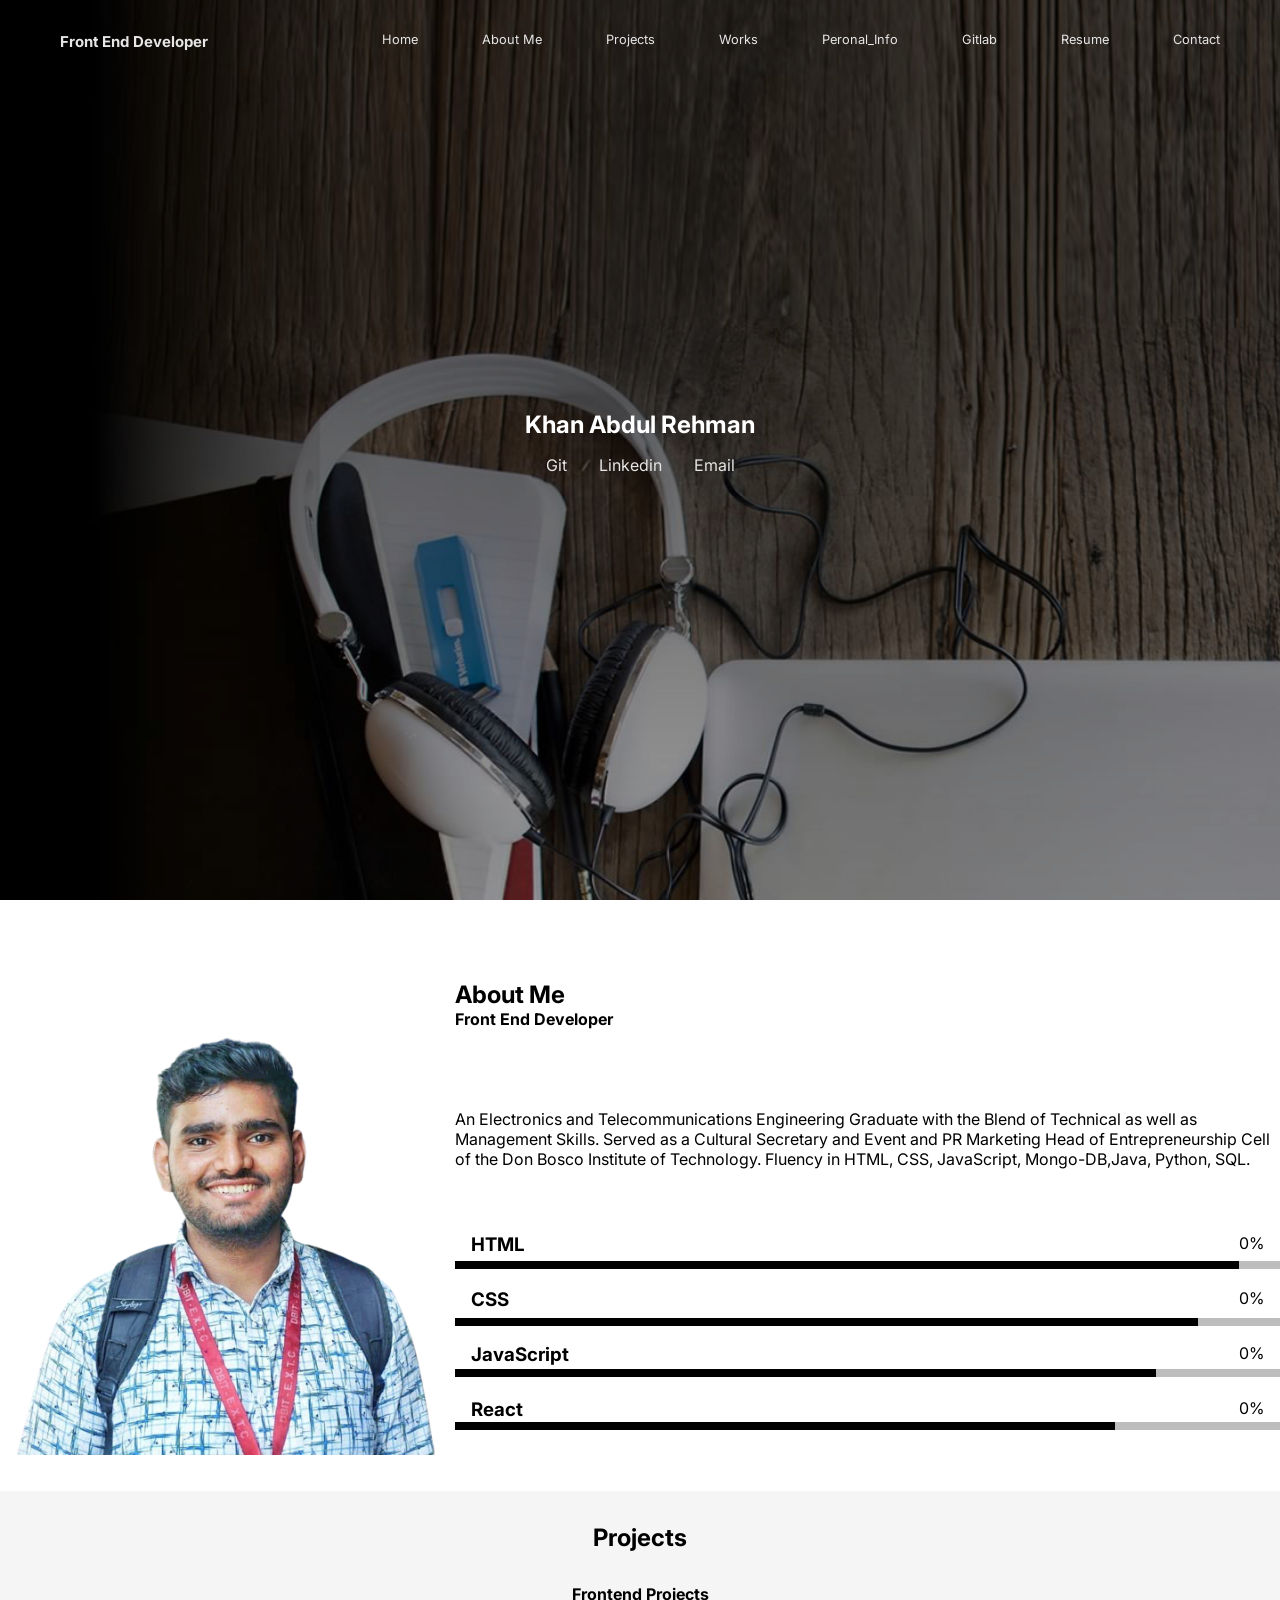
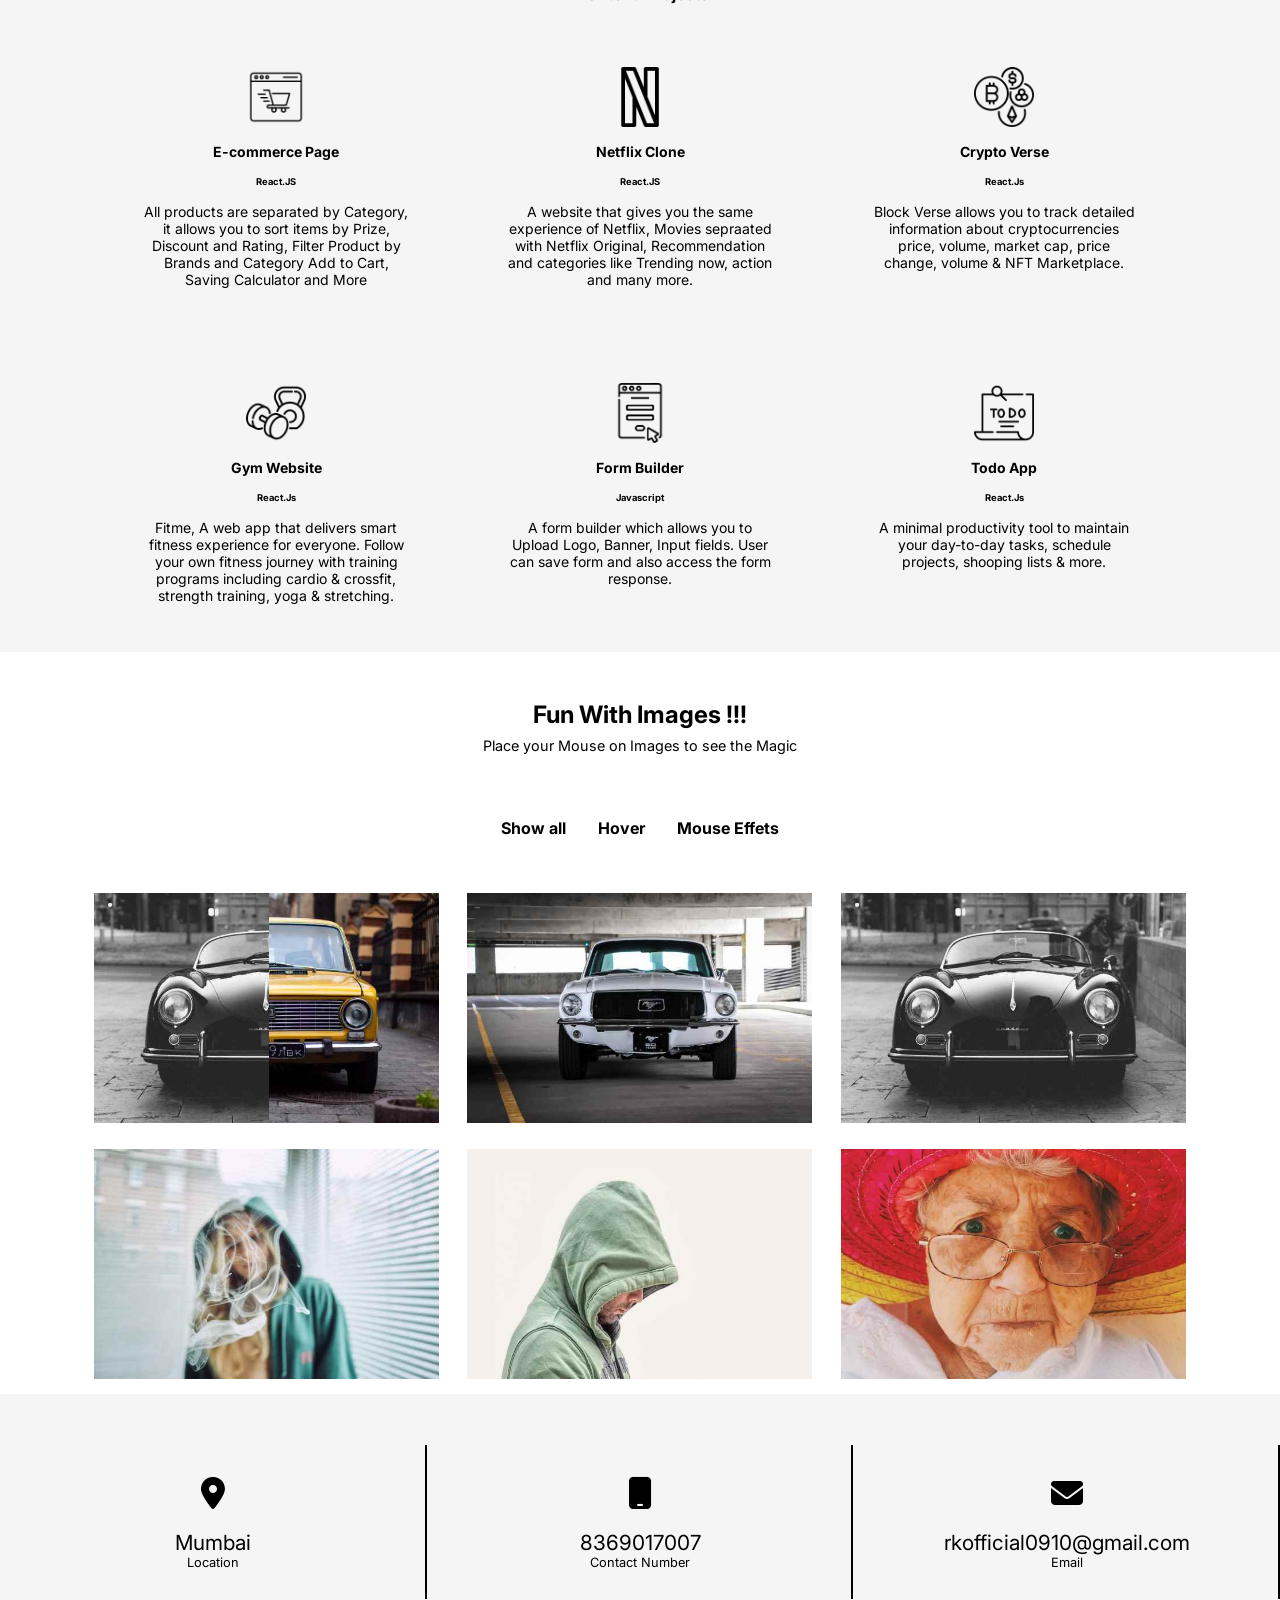
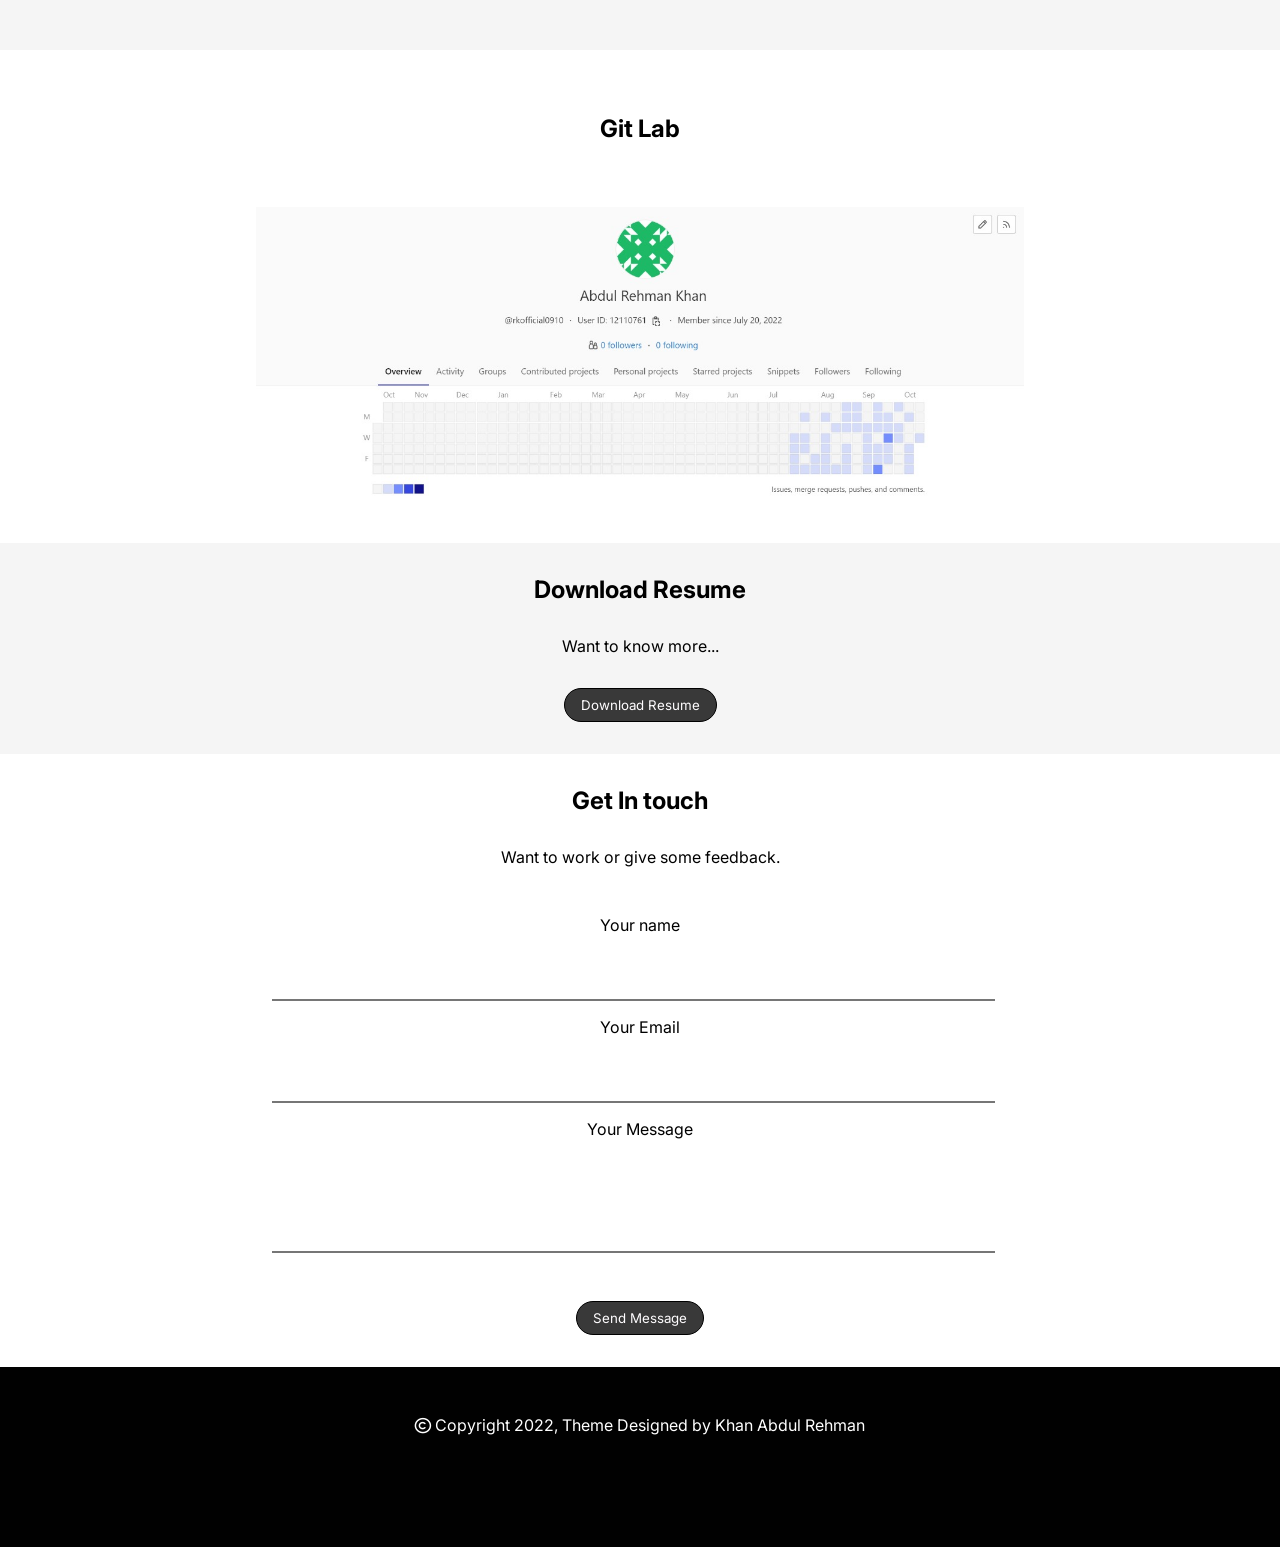
<file: index.html>
<!DOCTYPE html>
<html lang="en">

<head>
  <meta charset="UTF-8" />
  <meta http-equiv="X-UA-Compatible" content="IE=edge" />
  <meta name="viewport" content="width=device-width, initial-scale=1.0" />
  <title>Khan Abdul Rehman</title>
  <link rel="stylesheet" href="style/style.css" />
  <link rel="stylesheet" href="https://cdnjs.cloudflare.com/ajax/libs/font-awesome/6.2.0/css/all.min.css"
    integrity="sha512-xh6O/CkQoPOWDdYTDqeRdPCVd1SpvCA9XXcUnZS2FmJNp1coAFzvtCN9BmamE+4aHK8yyUHUSCcJHgXloTyT2A=="
    crossorigin="anonymous" referrerpolicy="no-referrer" />
  <script src="script/main.js" defer></script>
  <script src="script/index.js" defer></script>
</head>

<body>
  <div class="container" id="container">
    <a href="#container">
      <div class="bookmark">
        <i class="fa-solid fa-house"></i>
      </div>
    </a>
    <header class="header">
      <section class="show_hamberg" id="show_ham">
        <i class="fa-solid fa-bars"></i>
      </section>
      <section class="hamberg__close" id="close_ham">
        <i class="fa-solid fa-xmark"></i>
      </section>

      <div class="header__name_nav">
        <section class="header__name">
          <a href="https://khan-abdul-rehman.netlify.app/" target="_blank">

            <h3>Front End Developer</h3>
        </section>
        </a>
        <nav class="header__nav_links">
          <ul>
            <a href="#container">
              <li>Home</li>
            </a>
            <a href="#main__about_me">
              <li>About Me</li>
            </a>

            <a href="#project_sections_div">
              <li>Projects</li>
            </a>
            <a href="#portfolio_container">
              <li>Works</li>
            </a>

            <a href="#main__personal_details_container">
              <li>Peronal_Info</li>
            </a>

            <a href="#gitlab_activity_div">
              <li>Gitlab</li>
            </a>

            <a href="#main__download_resume">
              <li>Resume</li>
            </a>
            <a href="#main__contact_div">
              <li>Contact</li>
            </a>
          </ul>
        </nav>
      </div>
    </header>

    <main>
      <div class="main__banner__name_social_handles">
        <section class="banner__name">
          <h1 class="animation">Khan Abdul Rehman</h1>
        </section>
        <section class="banner__social_handles">
          <ul>
            <a href="https://github.com/abdulRehman7071" target="_blank">
              <li>Git</li>
            </a>
            <a href="https://www.linkedin.com/in/khanabdulrehman/" target="_blank">
              <li>Linkedin</li>
            </a>
            <a href="mailto:rkofficial0910@gmail.com" target="_blank">
              <li>Email</li>
            </a>
          </ul>
        </section>
      </div>

      <!--Banner Image Div Ends here -->

      <div class="main__about_me" id="main__about_me">
        <div class="about_me__image">
          <picture>
            <img src="assets/pic.png" alt="Abdul's Pic" class="abdul" />
          </picture>
        </div>
        <div class="about_me__description">
          <div class="description__title">
            <h2>About Me</h2>
            <h4>Front End Developer</h4>
          </div>
          <div class="description__content">
            <div class="description__content__intro">
              <p>
                An Electronics and Telecommunications Engineering Graduate
                with the Blend of Technical as well as Management Skills.
                Served as a Cultural Secretary and Event and PR Marketing Head
                of Entrepreneurship Cell of the Don Bosco Institute of
                Technology. Fluency in HTML, CSS, JavaScript, Mongo-DB,Java,
                Python, SQL.
              </p>
            </div>
            <div class="description_skill_chart">
              <div class="skill_chart__skills">
                <span class="skill">
                  <h3>HTML</h3>
                  <span id="skill_1">0% </span>
                </span>

                <span class="skill">
                  <h3>CSS</h3>
                  <span id="skill_2"> 0% </span>
                </span>
                <span class="skill">
                  <h3>JavaScript</h3>
                  <span id="skill_3"> 0% </span>
                </span>
                <span class="skill">
                  <h3>React</h3>
                  <span id="skill_4"> 0% </span>
                </span>
              </div>
            </div>
          </div>
        </div>
      </div>
      <!-- About Me div Ends here -->
      <div class="project_sections_div" id="project_sections_div">
        <div class="project_sections__heading">
          <h2>Projects</h2>
          <h4>Frontend Projects</h4>
        </div>
        <div class="project_section">

          <a href="https://ecommerce-react-abdul.netlify.app/" target="_blank">
            <div class="project">
              <img src="assets/ecom_logo.png" alt="Ecommerce Project" />
              <div class="project_details">
                <h4>E-commerce Page</h4>
                <h6>React.JS</h6>
                <p>
                  All products are separated by Category, it allows you to sort items by Prize, Discount and Rating,
                  Filter Product by Brands and Category
                  Add to Cart, Saving Calculator and More
                </p>
              </div>
            </div>
          </a>

          <a href="https://abdul-netflix-clone.netlify.app/" target="_blank">
            <div class="project">
              <img src="assets/netflix_logo.png" alt="Netflix Logo" />
              <div class="project_details">
                <h4>Netflix Clone</h4>
                <h6>React.JS</h6>
                <p>
                  A website that gives you the same experience of Netflix, Movies sepraated with Netflix Original,
                  Recommendation
                  and categories like Trending now, action and many more. </p>
              </div>
            </div>
          </a>
          <a href="https://cryptoverse-react-abdul.netlify.app/" target="_blank">
            <div class="project">
              <img src="assets/cryptocurrencies.png" alt="cryptocurrencies" / id="tesla_img">
              <div class="project_details">
                <h4>Crypto Verse</h4>
                <h6> React.Js</h6>
                <p>
                  Block Verse allows you to track detailed information about cryptocurrencies price, volume, market
                  cap, price change, volume & NFT Marketplace.
                </p>
              </div>
            </div>
          </a>

          <a href="https://gym-react-abdul.netlify.app/" target="_blank">
            <div class="project">
              <img src="assets/gym.png" alt="Landing Page" />
              <div class="project_details">
                <h4>Gym Website</h4>
                <h6>React.Js</h6>
                <p>
                  Fitme, A web app that delivers smart fitness experience for everyone. Follow your own fitness journey
                  with training programs including cardio & crossfit, strength training, yoga & stretching.
                </p>
              </div>
            </div>
          </a>

          <a href="formBuilder/index.html" target="_blank">
            <div class="project">
              <img src="assets/form_builder2.png" alt="Form Builder" />
              <div class="project_details">
                <h4>Form Builder</h4>
                <h6> Javascript</h6>
                <p>
                  A form builder which allows you to Upload Logo, Banner, Input fields. User can save form and also
                  access the
                  form response.
              </div>
            </div>
          </a>

          <a href="https://todo-react-abdul.netlify.app/" target="_blank">
            <!-- <div class="view_project_button button_link">Calculator</div> -->
            <div class="project">
              <img src="assets/to-do-list.png" alt="Todo App" />
              <div class="project_details">
                <h4>Todo App</h4>
                <h6> React.Js</h6>
                <p>
                  A minimal productivity tool to maintain your day-to-day tasks, schedule projects, shooping lists &
                  more. </p>
              </div>
            </div>
          </a>


        </div>


      </div>
      <!-- Project Section Ends Here -->
      <div class="portfolio_container" id="portfolio_container">
        <div class="portfolio">
          <h2 class="protfolio_title">Fun With Images !!!</h2>
          <p class="bold">Place your Mouse on Images to see the Magic</p>
          <div class="portfolio_buttons">
            <div class="protfolio_btn" id="show_all_btn">Show all</div>
            <div class="protfolio_btn" id="apps_btn">Hover</div>
            <div class="protfolio_btn" id="ecom_btn">Mouse Effets</div>

          </div>

          <div class="image_gallery">
            <div class="image_gallery_items ecommerce item1">
              <div class="item_image">
                <div class="sliding_background_img">
                  <img src="assets/ecommerce1.png" alt="yellow vehicle" class="item_image_img" />

                  <div class="sliding_img_div">
                    <img src="assets/ecommerce3.png" alt=" Black vehicle" id="sliding_img" />
                  </div>

                </div>
              </div>

            </div>
            <div class="image_gallery_items ecommerce item2">
              <div class="item_image">
                <img src="assets/ecommerce2.png" alt="White Vehicle" class="item_image_img" id="item_image_2" />
                <img src="assets/ecommerce2.png" alt="White Vehicle" class="item_image_img"
                  id="zoomed_image_magnified" />
              </div>

            </div>
            <div class="image_gallery_items ecommerce item3">
              <div class="item_image" id="iem_3_img_div">
                <img src="assets/ecommerce3.png" alt=" Black Vehicle" id="item3_img" class="item_image_img" />
              </div>
              <div class="ecommerce_backside">

                <p> It would take less than a month to get to the MOON by Car</p>
                <p> That’s right — drive straight up at an average of 60mph, and you could get to the moon in under a
                  month.
                </p>
              </div>

            </div>

            <div class="image_gallery_items apps item4">
              <div class="item_image" id="item4_img">
                <img src="assets/apps1.png" alt="women image" class="item_image_img" />
              </div>

            </div>
            <div class="image_gallery_items apps item5">
              <div class="item_image" id="item5_img">
                <img src="assets/apps2.png" alt=" Men's Image" class="item_image_img" />
                <img src="assets/apps1.png" alt="women's image" id="overlapping_img" class="item_image_img" />
              </div>

            </div>
            <div class="image_gallery_items apps item6">
              <div class="item_image">
                <div class="drop_effect">
                  <img src="assets/apps3.png" alt="old Women" id="item6_img" class="item_image_img" />
                  <div class="item_dropdown" id="drop">
                    <p class="center"> Emma D'Souza</p>
                  </div>
                </div>
              </div>

            </div>
          </div>
        </div>
      </div>

      <!-- Portfolio Section ends here -->

      <div class="main__personal_details_container" id="main__personal_details_container">
        <div class="personal_details">
          <section class="icon">
            <i class="fa-solid fa-location-dot"></i>
          </section>
          <a href="https://goo.gl/maps/gMorpH87jNgBaLbU7">
            <section class="contact_info">Mumbai</section>
          </a>
          <section class="personal_details_info">Location</section>
        </div>
        <div class="personal_details">
          <section class="icon"><i class="fa-solid fa-mobile"></i></section>
          <a href="tel:8369017007">
            <section class="contact_info">8369017007</section>
          </a>
          <section class="personal_details_info">Contact Number</section>
        </div>
        <div class="personal_details">
          <section class="icon"><i class="fa-solid fa-envelope"></i></section>
          <a href="mailto:rkofficial0910@gmail.com">
            <section class="contact_info">rkofficial0910@gmail.com</section>
          </a>
          <section class="personal_details_info">Email</section>
        </div>
      </div>
      <div class="gitlab_activity_div" id="gitlab_activity_div">
        <div class="gitlab_activity_div__heading">
          <h2>Git Lab</h2>
        </div>
        <div class="gitlab_activity_div_body">
          <img src="assets/gitlab.jpeg" alt=" Git Lab Activity" />
        </div>
      </div>
      <!-- git lab Activity Area Ends Here -->
      <div class="main__download_resume" id="main__download_resume">
        <h2>Download Resume</h2>
        <p>
          Want to know more...
        </p>
        <a href="assets/Abdul_rehman_Fronted.pdf" download>
          <button onclick="">Download Resume</button>
        </a>
      </div>
      <!-- Download Resume Section ends here -->
      <div class="main__contact_div" id="main__contact_div">
        <h2>Get In touch</h2>
        <p>Want to work or give some feedback.</p>
        <div class="contact_form">
          <form action="/thanks.html" target="_blank" data-netlify="true">
            <label for="name">Your name</label>
            <input type="text" name="name" class="input_boxes" />
            <label for="email">Your Email</label>
            <input type="email" name="email" class="input_boxes" />
            <label for="message">Your Message</label>
            <input type="text" name="message" class="input_boxes" />
            <a href="/x-form/thanks.html">
              <button>Send Message</button>
            </a>
          </form>
        </div>
        <section>
          <p>
            <i class="fa-regular fa-copyright"></i>
            Copyright 2022, Theme Designed by
            <span> Khan Abdul Rehman </span>
          </p>
        </section>
      </div>
      <!-- Contact me Area ends here -->
    </main>
  </div>
  <!-- Container Ends Here -->
</body>

</html>
</file>
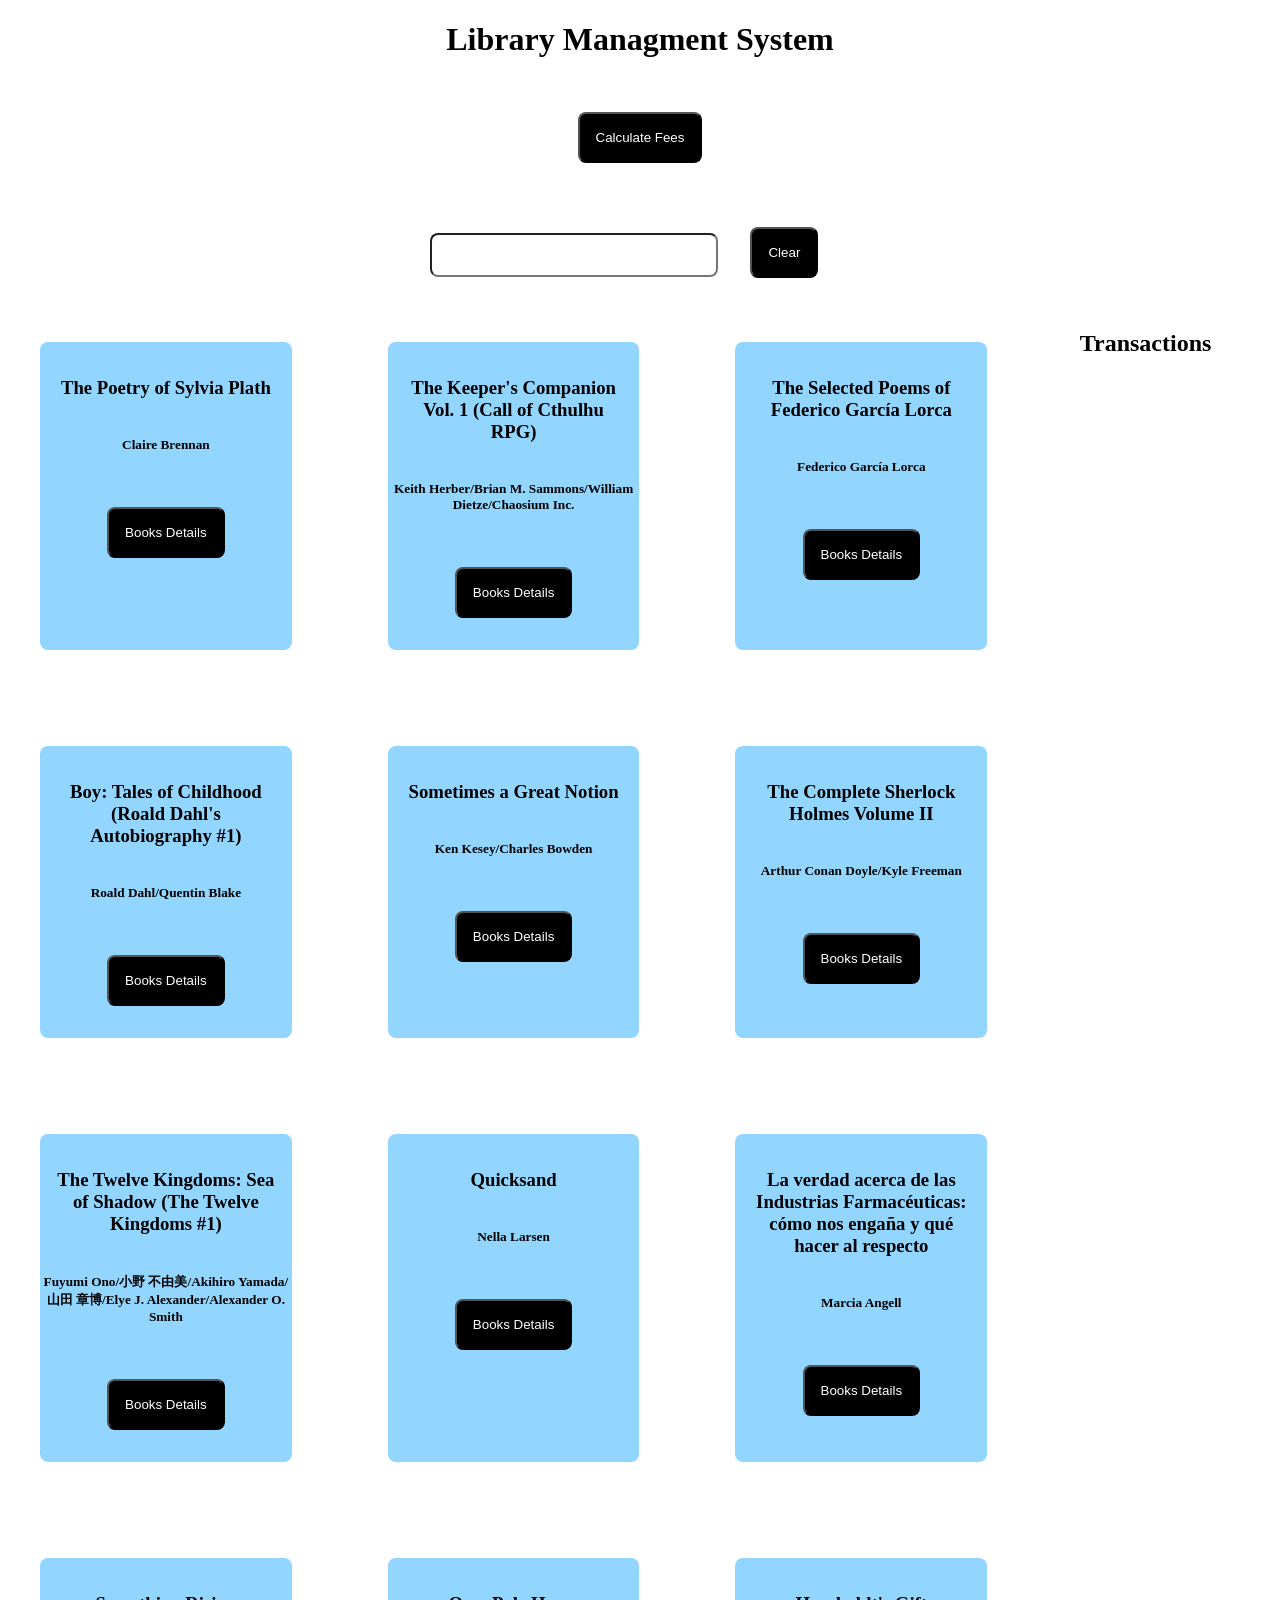
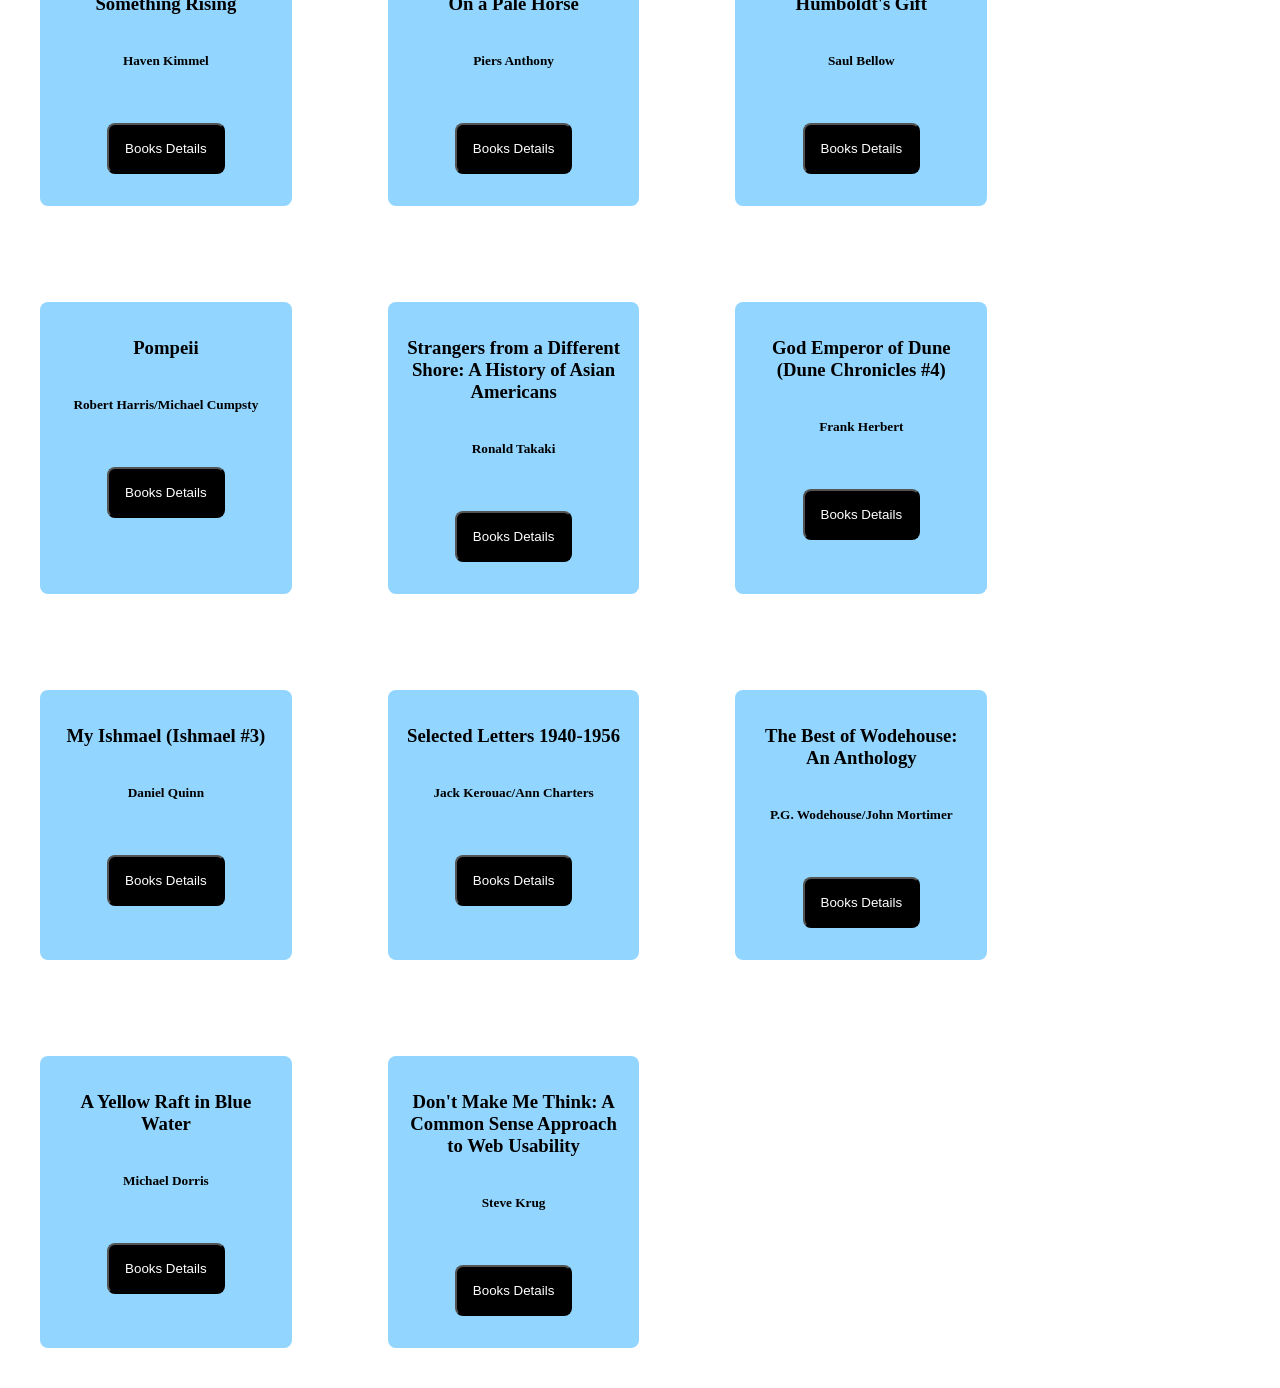
<file: library/index.html>
<!DOCTYPE html>
<html>

<head>
  <meta charset="utf-8">
  <meta name="viewport" content="width=device-width">
  <title>Library</title>
  <link href="style.css" rel="stylesheet" type="text/css" />
</head>

<body>


  <header>

<div class="heading_calculate">
  <h1>
    Library Managment System
  </h1>
  <button id="calculate_fees">
    Calculate Fees
  </button>
</div>
   
    <div class="search_bar">
      <input type="text" id="search_bar">
      <button class="clear_btn">Clear</button>
    </div>

    
  </header>
  <main>

    <div class="main_container">


    </div>
    <div class="transaction_div">
<h2>
  Transactions
</h2>
    </div>
    <script src="main.js" defer></script>

  </main>

</body>

</html>
</file>
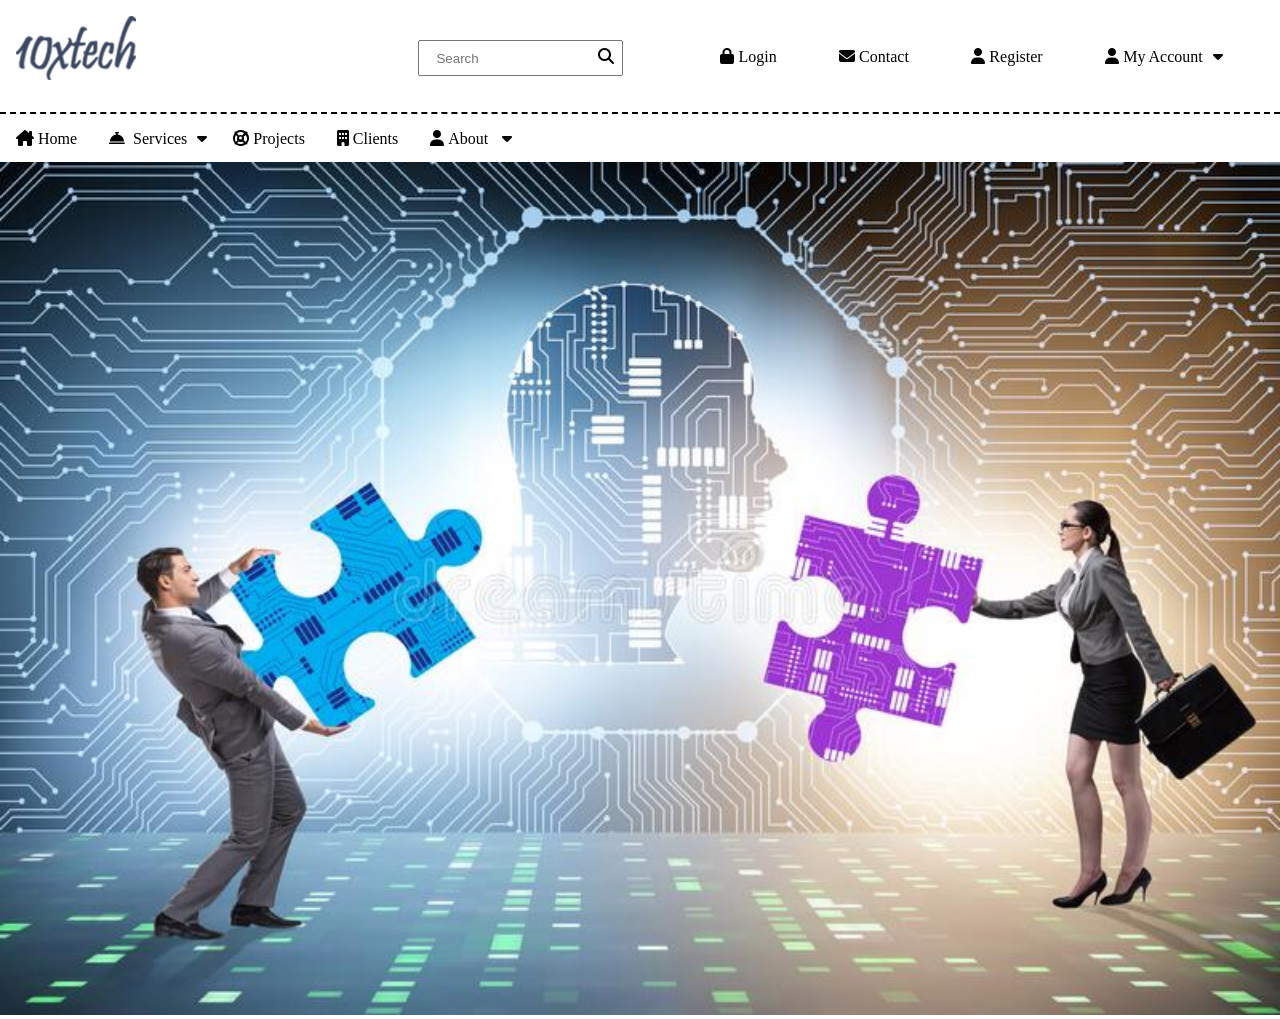
<file: x-header/index.html>
<!DOCTYPE html>
<html lang="en">

<head>
  <meta charset="UTF-8" />
  <meta http-equiv="X-UA-Compatible" content="IE=edge" />
  <meta name="viewport" content="width=device-width, initial-scale=1.0" />
  <link rel="stylesheet" href="https://cdnjs.cloudflare.com/ajax/libs/font-awesome/6.2.0/css/all.min.css"
    integrity="sha512-xh6O/CkQoPOWDdYTDqeRdPCVd1SpvCA9XXcUnZS2FmJNp1coAFzvtCN9BmamE+4aHK8yyUHUSCcJHgXloTyT2A=="
    crossorigin="anonymous" referrerpolicy="no-referrer" />
  <link rel="stylesheet" href="style/style.css" />
  <script src="script/main.js" defer></script>
  <title>x-Header</title>
</head>

<body>
  <!-------------------------------------------------------------------- login drop down -->
  <div class="login_pop_up">
    <i class="fa-solid fa-xmark" id="login_close"></i>
    <form>
      <label for="Email">Login</label>
      <input type="email">
      <label for="Password">Password</label>
      <input type="password">
      <button>Log In </button>
    </form>

  </div>
  <!----------------------------------------------------------------------- full container  -->
  <div class="full_body">
    <header>
      <nav class="header_top">
        <div class="logo">
          <img src="assests/logo.png" alt="logo" id="main_logo" />
        </div>
        <div class="toggle_aside">
          <i class="fa-solid fa-bars" id="bar1"></i>
          <i class="fa-solid fa-xmark" id="bar2"></i>
        </div>
        <div class="header_right_component">
          <input type="search" placeholder="Search" class="search_bar" /><i class="fa-solid fa-magnifying-glass"></i>
          <li id="login_btn"><i class="fa-solid fa-lock"></i>Login</li>
          <li><i class="fa-solid fa-envelope"></i>Contact</li>
          <li><i class="fa-solid fa-user"></i>Register</li>
          <div class="my_account">
            <li>
              <i class="fa-solid fa-user"></i>My Account<i class="fa-sharp fa-solid fa-caret-down"></i>
            </li>
            <!------------------------------------------------- About-drop -->
            <div class="profile_logout">
              <li>Profile</li>
              <li>logout</li>
            </div>
          </div>
        </div>
      </nav>
      <!---------------------------------------------------------------------------------------------- profile_logout -->

      <div class="header_left_container">
        <li><i class="fa-solid fa-house-chimney"></i>Home</li>
        <!--------------------------------------------------- Service drop -->

        <div id="service_drop_item">
          <li>
            <i class="fa-solid fa-bell-concierge"></i>

            Services<i class="fa-sharp fa-solid fa-caret-down"></i>
          </li>
          <div class="service_drop">
            <div class="service_drop_head">
              <p>Our are of Expertise</p>
            </div>
            <div class="service_drop_body">
              <div class="service_drop_body_ecom">
                <p>Ecommerce</p>
                <li>Web Development</li>
                <li>Payment Integration</li>
                <li>Shipment</li>
                <li>B2B Portal Development</li>
              </div>
              <div class="service_drop_body_webinar">
                <p>Webinar Solution 2</p>
                <li>DIY Platform for webinars</li>
                <li>DIY Platform for Online events</li>
                <li>Integration with Youtube,Facebook and Zoom 3</li>
              </div>
              <div class="service_drop_body_web_solution">
                <p>Web Solution</p>
                <li>Web Application Development in PHP,Dot NET, Angular</li>
                <li>
                  Content Management System : Wordpress,Drupal,Umbraco,DotNetNuke
                </li>

              </div>
            </div>
          </div>
        </div>



        <li><i class="fa-solid fa-life-ring"></i>Projects</li>
        <li><i class="fa-solid fa-building"></i>Clients</li>
        <!-- <li>About</li> -->
        <div id="about_drop_item">
          <li>
            <i class="fa-solid fa-user"></i>About
            <i class="fa-sharp fa-solid fa-caret-down"></i>
            </select>
          </li>

          <div class="drop_about">
            <p>Company</p>
            <p>Team</p>
            <p>Career</p>
          </div>
        </div>
      </div>
      <aside class="container">

        <div class="ham_content">
          <ul>
            <li><input type="search" placeholder="Search"> <i class="fa-solid fa-magnifying-glass"
                id="search_aside"></i>
            </li>
            <hr>
            <li><i class="fa-solid fa-lock"></i>Login</li>
            <hr>
            <li><i class="fa-solid fa-envelope"></i>Contact</li>
            <hr>
            <li><i class="fa-solid fa-user"></i>Register</li>
            <hr>

            <li><i class="fa-solid fa-user"></i>My Account
              <span class="end"><i class="fa-sharp fa-solid fa-caret-down"></i></span>
            </li>

            <hr>
            <li><i class="fa-solid fa-house"></i>Home</li>
            <hr>
            <li><i class="fa-solid fa-laptop"></i>Services
              <span class="end"><i class="fa-sharp fa-solid fa-caret-down"></i></span>
            </li>
            <hr>
            <li><i class="fa-solid fa-life-ring"></i>Projects</li>
            <hr>
            <li><i class="fa-solid fa-building"></i>Clients</li>
            <hr>
          </ul>
        </div>
      </aside>


    </header>
    <main>
      <img src="assests/digital-transformation-concept-jigsaw-puzzle.jpg" alt="" id="#main_bg_img">
    </main>

</body>

</html>
</file>
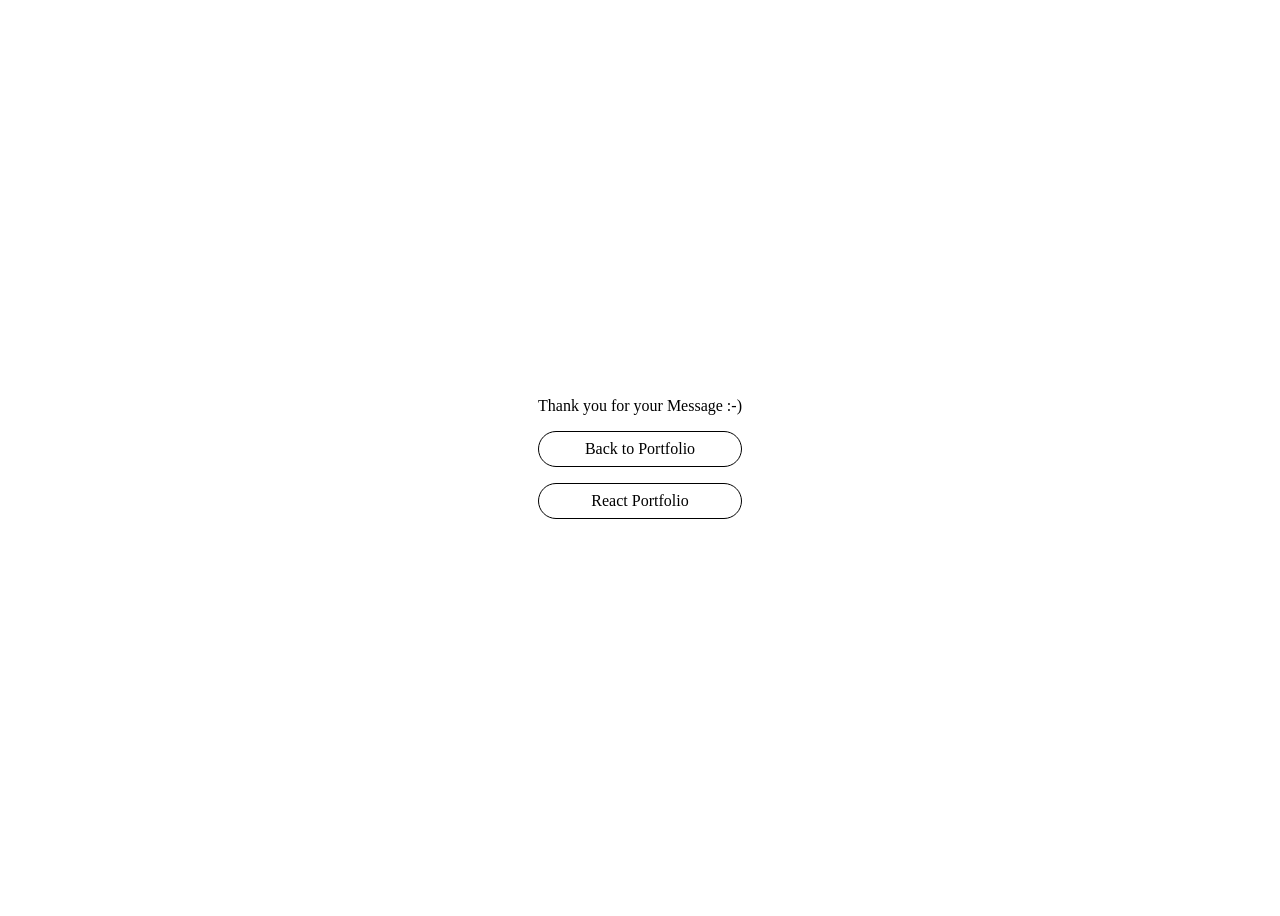
<file: thanks.html>
<!DOCTYPE html>
<html lang="en">

<head>
    <meta charset="UTF-8">
    <meta http-equiv="X-UA-Compatible" content="IE=edge">
    <meta name="viewport" content="width=device-width, initial-scale=1.0">
    <title>Thank you</title>
    <link rel="stylesheet" href="/style/thank.css">
</head>

<body ">
    <section class=" thanks_container">
    <div>
        Thank you for your Message :-)
        <a href="/index.html">
            <div class=" portfolio_button">
                Back to Portfolio
            </div>
        </a>
        <a href="https://khan-abdul-rehman.netlify.app/" target="_blank">
            <div class=" portfolio_button">
                React Portfolio
            </div>
        </a>

    </div>
    </section>

</body>

</html>
</file>
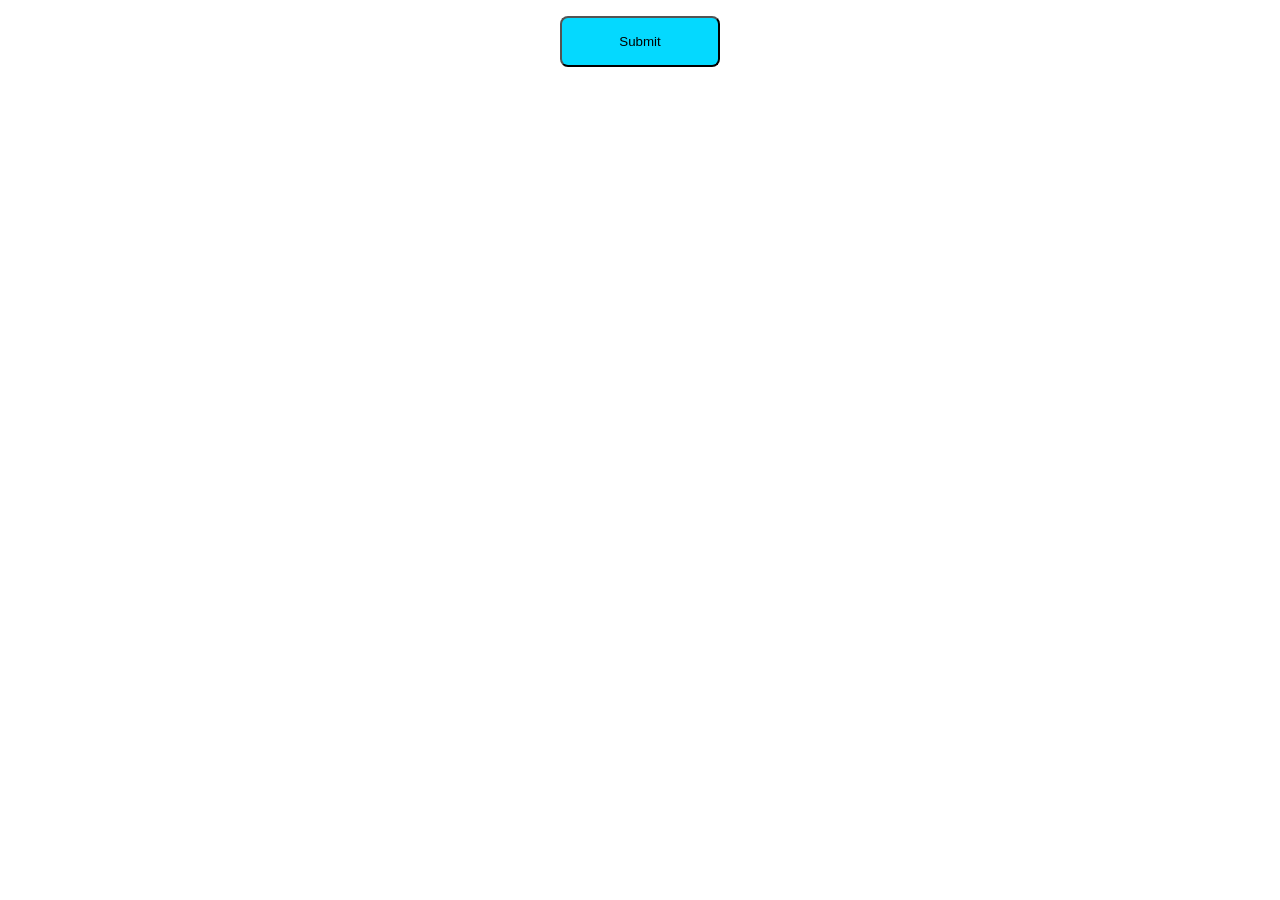
<file: formBuilder/preview.html>
<!DOCTYPE html>
<html lang="en">

<head>
    <meta charset="UTF-8">
    <meta http-equiv="X-UA-Compatible" content="IE=edge">
    <meta name="viewport" content="width=device-width, initial-scale=1.0">
    <link rel="stylesheet" href="styles/style2.css">
    <title>Preview page</title>

    <script src="script/model.js" defer></script>
    <script src="script/service.js" defer></script>
    <script src="script/render.js" defer></script>
    <script src="script/components.js" defer></script>
    <script src="script/main2.js" defer></script>
</head>


<body>
    <div class="submit_form_button_div">
        <button class="submit_form" id="submit_button"> Submit</button>
      </div>
    <div class="container">
        
        <header id="header_images">

        </header>
        <main>
            <div id="form_body" class="preview_page_form"></div>
            <!-- <div class="submit_btn">
                <button class="submit_form">
                    Submit Form
                </button>
            </div> -->


        </main>
        <footer id="footer">

        </footer>

    </div>
</body>

</html>
</file>
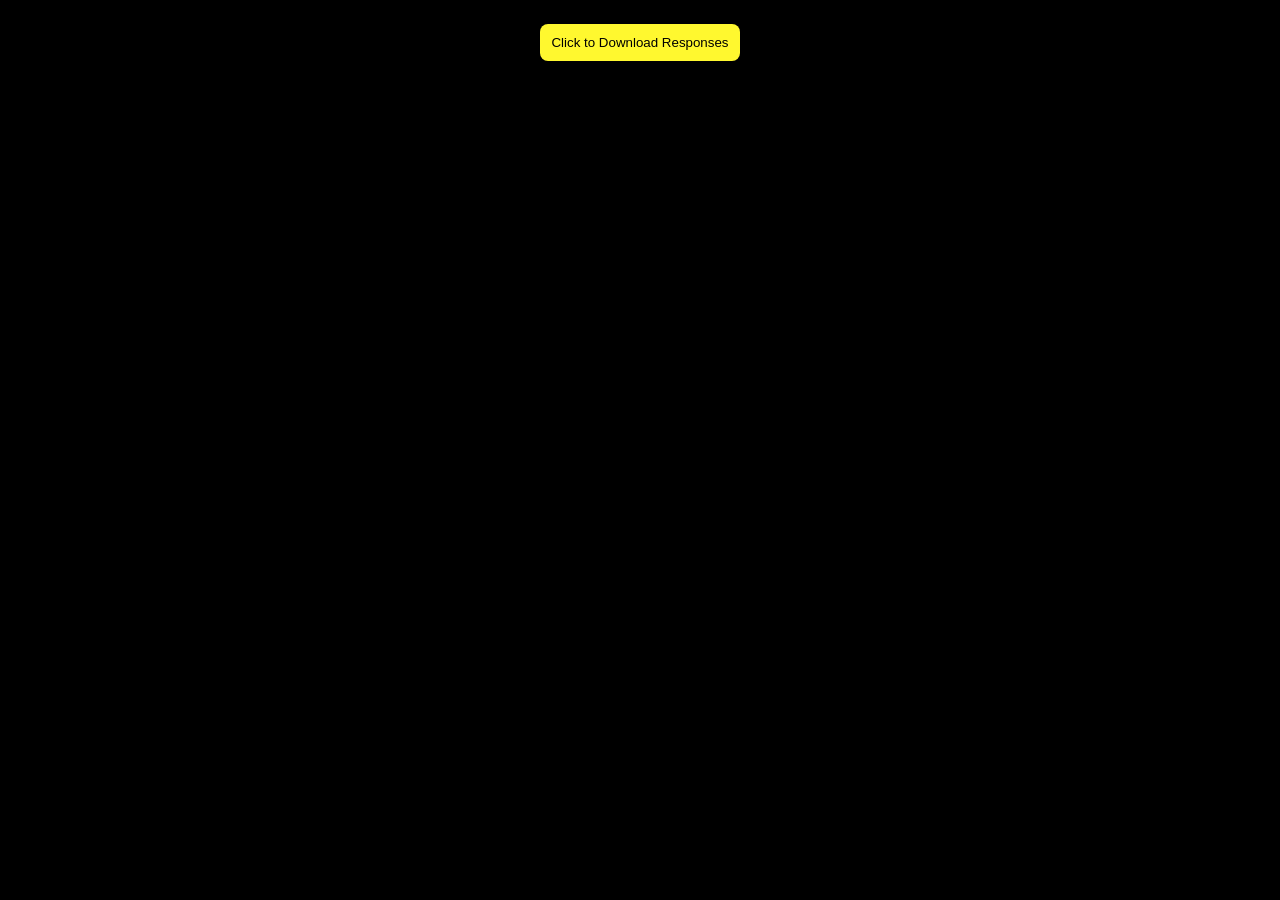
<file: formBuilder/responses.html>
<!DOCTYPE html>
<html lang="en">
<head>
    <meta charset="UTF-8">
    <meta http-equiv="X-UA-Compatible" content="IE=edge">
    <meta name="viewport" content="width=device-width, initial-scale=1.0">
    <title>Document</title>
    <script src="./script/response.js" defer></script>
    <link rel="stylesheet" href="styles/responses.css">
 
</head>
<body>
   <div class="container" id="container_div">

   </div>
   <footer>
    <button id="print_responses">
        Click to Download Responses
    </button>
   </footer>
    
</body>
</html>
</file>
<file: style/style.css>
@import url("https://fonts.googleapis.com/css2?family=Inter:wght@400;500;700;800&display=swap");
* {
  margin: 0px;
  padding: 0px;
  font-family: "Inter", sans-serif;
  scroll-behavior: smooth;
}

:root {
  --primary-background: #fff;
  --secondary-background: #3c4761;
  --secondary-background-fallback: rgba(63, 71, 97, 0.9);
  --primary-color: #3c4761;
  --secondary-color: #fff;
  --grey: #f9f9f9;
  --grey-dark: #ddd;
}

.bold {
  font-weight: 400;
  font-size: 0.9rem;
  margin: 0.5rem;
}

.animation_span {
  transition: all 0.5s ease 0.3s;
  color: rgb(177, 177, 177);
  opacity: 0;
}

.fade_span {
  color: rgb(255, 255, 255);
  opacity: 1;
}

#bg {
  width: 100%;
  height: 100vh;
  transition: all cubic-bezier(0.19, 1, 0.22, 1) 0.5s;
  background-color: #fff;
}

.skill_number {
  animation: slide_number 4s;
}

@keyframes slide_number {
  0% {
    width: 0%;
  }
  100% {
    width: 96%;
  }
}
a {
  text-decoration: none;
  color: #e6e6e6;
}

.container .header {
  background-color: transparent;
  position: absolute;
  color: #ffffff;
  width: 100%;
}
.container .header .header__name_nav {
  display: flex;
  justify-content: space-around;
  font-size: 0.8rem;
}
.container .header .header__name_nav .header__name {
  padding: 2rem;
}
.container .header .header__name_nav .header__nav_links ul {
  display: flex;
  flex-wrap: wrap;
  list-style-type: none;
}
.container .header .header__name_nav .header__nav_links ul li {
  padding: 2rem;
}
.container .header .header__name_nav .header__nav_links ul li:hover {
  color: #ffffff;
  font-weight: 700;
  cursor: pointer;
}
.container .header .hamberg__close {
  float: right;
  font-size: 2rem;
  padding: 2rem;
  display: none;
}
.container .header .show_hamberg {
  float: right;
  font-size: 2rem;
  padding: 2rem;
  display: none;
}
.container .header .sliding {
  animation-name: sliding;
  animation-duration: 0.1s;
}
.container .header .header__nav_links ul {
  display: block;
}
@keyframes sliding {
  0% {
    width: 0%;
  }
  100% {
    width: 100%;
  }
}
.container .header .backSlide {
  animation-name: slidingBack;
  animation-duration: 0.1s;
}
@keyframes slidingBack {
  0% {
    width: 100%;
  }
  100% {
    width: 0%;
  }
}
.container main .main__banner__name_social_handles {
  color: #ffffff;
  background: url("../assets/bg1banner.png") no-repeat;
  background-color: black;
  background-size: cover;
  height: 100vh;
  display: flex;
  flex-direction: column;
  justify-content: center;
  text-align: center;
}
.container main .main__banner__name_social_handles .banner__social_handles ul {
  display: flex;
  justify-content: center;
  list-style-type: none;
}
.container main .main__banner__name_social_handles .banner__social_handles ul li {
  margin: 1rem;
}
.container main .main__banner__name_social_handles .banner__social_handles ul li:hover {
  color: #ffffff;
  font-weight: 700;
  cursor: pointer;
}
.container main .portfolio_container {
  text-align: center;
  background-color: var(--secondary-color);
  display: flex;
  flex-direction: column;
  width: 100%;
}
.container main .portfolio_container .portfolio {
  margin-left: 5rem;
  margin-right: 5rem;
}
.container main .portfolio_container .portfolio .protfolio_title {
  padding-top: 2rem;
}
.container main .portfolio_container .portfolio .portfolio_buttons {
  display: flex;
  justify-content: center;
  gap: 1rem;
  margin-top: 5%;
}
.container main .portfolio_container .portfolio .protfolio_btn {
  padding: 0.5rem;
  border: none;
  font-weight: 600;
  font-size: 1rem;
  background-color: transparent;
  color: #ffffff;
  font-weight: 700;
  cursor: pointer;
  color: black;
  border-radius: 1rem;
  height: 22px;
}
.container main .portfolio_container .portfolio .image_gallery {
  margin-top: 3%;
  display: flex;
  flex-wrap: wrap;
  justify-content: space-around;
}
.container main .portfolio_container .portfolio .image_gallery .image_gallery_items {
  display: flex;
  flex-direction: column;
  width: 100%;
  max-width: 345px;
  margin: 1%;
}
.container main .portfolio_container .portfolio .image_gallery .item1 {
  position: relative;
}
.container main .portfolio_container .portfolio .image_gallery .sliding_img_div {
  position: absolute;
  width: 100%;
  top: 0;
  clip: rect(0 175px 1000px 0);
}
.container main .portfolio_container .portfolio .image_gallery #sliding_img {
  width: 100%;
}
.container main .portfolio_container .portfolio .image_gallery .item2 {
  cursor: none;
}
.container main .portfolio_container .portfolio .image_gallery .magnifier {
  border: 5px solid #000;
}
.container main .portfolio_container .portfolio .image_gallery .img_magnifier {
  position: absolute;
  height: 36px;
  width: 36px;
  border-radius: 50%;
  border: 2px solid #000;
  transition: transform 0.8s;
}
.container main .portfolio_container .portfolio .image_gallery #iem_3_img_div {
  transition: transform 0.8s;
}
.container main .portfolio_container .portfolio .image_gallery .item3 {
  position: relative;
}
.container main .portfolio_container .portfolio .image_gallery .item3:hover #iem_3_img_div {
  transform: rotateY(90deg);
  visibility: hidden;
}
.container main .portfolio_container .portfolio .image_gallery .ecommerce_backside {
  text-align: left;
  display: flex;
  flex-direction: column;
  justify-content: center;
  position: absolute;
  width: 100%;
  height: 100%;
  background-color: whitesmoke;
  border-radius: 0.5rem;
  color: black;
  border: 1px solid black;
  transition: transform 0.5s;
  visibility: hidden;
}
.container main .portfolio_container .portfolio .image_gallery .ecommerce_backside p {
  padding: 1rem;
}
.container main .portfolio_container .portfolio .image_gallery .item3:hover .ecommerce_backside {
  visibility: visible;
  transform: rotateY(-180deg);
}
.container main .portfolio_container .portfolio .image_gallery .item3:hover .ecommerce_backside p {
  transform: rotateY(-180deg);
}
.container main .portfolio_container .portfolio .image_gallery .item_image {
  display: flex;
  position: relative;
  overflow-x: hidden;
  overflow-y: hidden;
}
.container main .portfolio_container .portfolio .image_gallery .item_image_img {
  max-width: 100%;
  transition: transform 0.2s;
}
.container main .portfolio_container .portfolio .image_gallery #zoomed_image_magnified {
  position: absolute;
  transform: scale(1.1);
  clip-path: circle(15% at 50% 50%);
  transition: transform 0.8s;
  border: 2px solid black;
}
.container main .portfolio_container .portfolio .image_gallery .item_description {
  height: 20%;
  margin-left: 10%;
  margin: 5%;
}
.container main .portfolio_container .portfolio .image_gallery #item4_img:hover {
  animation: shake 0.1s;
  animation-iteration-count: infinite;
}
@keyframes shake {
  0% {
    transform: translate(1px, 1px) rotate(0);
  }
  50% {
    transform: translate(-1px, 5px) rotate(-1deg);
  }
  100% {
    transform: translate(1px, -2px) rotate(-1deg);
  }
}
.container main .portfolio_container .portfolio .image_gallery #item5_img {
  position: relative;
}
.container main .portfolio_container .portfolio .image_gallery #overlapping_img {
  display: none;
  position: absolute;
  top: 0;
  left: 0;
  z-index: 1;
}
.container main .portfolio_container .portfolio .image_gallery #item5_img:hover #overlapping_img {
  display: inline;
}
.container main .portfolio_container .portfolio .image_gallery .drop_effect {
  position: relative;
  width: 100%;
}
.container main .portfolio_container .portfolio .image_gallery .item_dropdown {
  position: absolute;
  background-color: whitesmoke;
  top: 0;
  height: 0%;
  width: 100%;
  overflow: hidden;
  transition: height 1s;
  display: flex;
  justify-content: center;
  align-items: center;
  transition: 1s ease-in-out;
}
.container main .portfolio_container .portfolio .image_gallery .item_dropdown p {
  background-color: black;
  padding: 0.5rem;
  color: white;
  border-radius: 0.5rem;
  border: 1px solid black;
  box-shadow: 2px 5px 4px #888888;
}
.container main .portfolio_container .portfolio .image_gallery .item_dropdown p:hover {
  background-color: white;
  color: black;
  border: 1px solid white;
}
.container main .portfolio_container .portfolio .image_gallery .item6:hover #drop {
  height: 99%;
}
.container main .portfolio_container .portfolio .image_gallery .item_title {
  font-size: 1.1rem;
  font-weight: 900;
  margin: 5%;
}
.container main .portfolio_container .portfolio .image_gallery .item_profession_description {
  font-size: 0.9rem;
  font-weight: 200;
  color: #bdbdbd;
  margin: 5%;
}
.container main .portfolio_container .portfolio .image_gallery .item_detail {
  margin: 5%;
}
.container main .portfolio_container .portfolio .image_gallery .item_email {
  margin: 5%;
}
.container main .portfolio_container .portfolio .image_gallery .center {
  display: flex;
  justify-content: center;
  text-align: center;
}
.container main .portfolio_container .portfolio .image_gallery .black {
  background-color: #000;
  margin-top: 5rem;
}
.container main .main__about_me {
  display: flex;
  margin-top: 3rem;
  gap: 0.5rem;
}
.container main .main__about_me .about_me__image {
  width: 100%;
}
.container main .main__about_me .about_me__image img {
  max-width: 100%;
  margin-top: 4rem;
}
.container main .main__about_me .about_me__description h2 {
  padding-top: 2rem;
}
.container main .main__about_me .about_me__description .description__content {
  margin-top: 1rem;
  padding-top: 4rem;
}
.container main .main__about_me .about_me__description .description_skill_chart {
  margin-top: 3rem;
}
.container main .main__about_me .about_me__description .description_skill_chart .skill_chart__skills {
  position: relative;
}
.container main .main__about_me .about_me__description .description_skill_chart .skill_chart__skills .skill {
  padding: 1rem;
  display: flex;
  justify-content: space-between;
  visibility: hidden;
}
.container main .main__about_me .about_me__description .description_skill_chart .skill_chart__skills #skill_1 {
  margin-left: 1rem;
}
.container main .main__about_me .about_me__description .description_skill_chart .skill_chart__skills #skill_1::before {
  content: "";
  position: absolute;
  top: 20%;
  left: 0%;
  height: 0.5rem;
  width: 100%;
  background-color: rgb(189, 189, 189);
}
.container main .main__about_me .about_me__description .description_skill_chart .skill_chart__skills #skill_1::after {
  content: "";
  position: absolute;
  top: 20%;
  left: 0%;
  height: 0.5rem;
  width: 95%;
  background-color: #010101;
  display: var(--afterdisplay, none);
  animation: skill_1 4s;
}
@keyframes skill_1 {
  0% {
    width: 0%;
  }
  100% {
    width: 95%;
  }
}
.container main .main__about_me .about_me__description .description_skill_chart .skill_chart__skills #skill_2 {
  margin-left: 6%;
}
.container main .main__about_me .about_me__description .description_skill_chart .skill_chart__skills #skill_2::before {
  content: "";
  position: absolute;
  top: 46%;
  left: 0%;
  height: 0.5rem;
  width: 100%;
  background-color: rgb(189, 189, 189);
}
.container main .main__about_me .about_me__description .description_skill_chart .skill_chart__skills #skill_2::after {
  content: "";
  position: absolute;
  top: 46%;
  left: 0%;
  height: 0.5rem;
  width: 90%;
  background-color: #000000;
  display: var(--afterdisplay, none);
  animation: skill_2 4s;
}
@keyframes skill_2 {
  0% {
    width: 0%;
  }
  100% {
    width: 90%;
  }
}
.container main .main__about_me .about_me__description .description_skill_chart .skill_chart__skills #skill_3 {
  margin-left: 0;
}
.container main .main__about_me .about_me__description .description_skill_chart .skill_chart__skills #skill_3::before {
  content: "";
  position: absolute;
  top: 69%;
  left: 0%;
  height: 0.5rem;
  width: 100%;
  background-color: rgb(189, 189, 189);
}
.container main .main__about_me .about_me__description .description_skill_chart .skill_chart__skills #skill_3::after {
  content: "";
  position: absolute;
  top: 69%;
  left: 0%;
  height: 0.5rem;
  width: 85%;
  background-color: #000000;
  display: var(--afterdisplay, none);
  animation: skill_3 4s;
}
@keyframes skill_3 {
  0% {
    width: 0%;
  }
  100% {
    width: 85%;
  }
}
.container main .main__about_me .about_me__description .description_skill_chart .skill_chart__skills #skill_4 {
  margin-left: 6%;
}
.container main .main__about_me .about_me__description .description_skill_chart .skill_chart__skills #skill_4::before {
  content: "";
  position: absolute;
  top: 93%;
  left: 0%;
  height: 0.5rem;
  width: 100%;
  background-color: rgb(189, 189, 189);
}
.container main .main__about_me .about_me__description .description_skill_chart .skill_chart__skills #skill_4::after {
  content: "";
  position: absolute;
  top: 93%;
  left: 0%;
  height: 0.5rem;
  width: 80%;
  background-color: #000000;
  display: var(--afterdisplay, none);
  animation: skill_4 4s;
}
@keyframes skill_4 {
  0% {
    width: 0%;
  }
  100% {
    width: 80%;
  }
}
.container main .main__personal_details_container {
  display: flex;
  width: 100%;
  background-color: #f5f5f5;
}
.container main .main__personal_details_container .personal_details {
  text-align: center;
  position: relative;
  height: 10rem;
  width: 33%;
  padding: 3rem;
}
.container main .main__personal_details_container .personal_details::after {
  content: "";
  position: absolute;
  right: 0;
  top: 20%;
  height: 60%;
  border-right: 2px solid rgb(0, 0, 0);
}
.container main .main__personal_details_container .personal_details .icon {
  font-size: 2rem;
  color: #000000;
  margin-top: 2rem;
}
.container main .main__personal_details_container .personal_details a {
  color: #010101;
}
.container main .main__personal_details_container .personal_details .contact_info {
  margin-top: 5%;
  font-size: 1.3rem;
}
.container main .main__personal_details_container .personal_details .personal_details_info {
  font-size: 0.8rem;
}
.container main .project_sections_div {
  background-color: #f5f5f5;
  transition-timing-function: ease-in;
  transition: all;
  height: 100%;
}
.container main .project_sections_div .project_sections__heading {
  margin-top: 2rem;
  text-align: center;
}
.container main .project_sections_div .project_sections__heading h2 {
  padding: 2rem;
}
.container main .project_sections_div .project_section {
  display: flex;
  transition: 5s;
  flex-wrap: wrap;
  max-width: 100%;
  gap: 4rem;
  padding: 2rem;
  margin: 1rem;
  justify-content: center;
  margin-top: 1rem;
}
.container main .project_sections_div .project_section .project {
  text-align: center;
  align-items: center;
  display: flex;
  flex-direction: column;
  max-width: 300px;
  margin: auto;
  transition: 450ms;
}
.container main .project_sections_div .project_section .project img {
  max-width: 20%;
  margin-top: 5%;
  transition: transform 2s;
}
.container main .project_sections_div .project_section .project #tesla_img {
  border-radius: 0.5rem;
}
.container main .project_sections_div .project_section .project .project_details {
  color: #000;
  font-size: 14px;
}
.container main .project_sections_div .project_section .project .project_details p {
  margin: 1rem;
}
.container main .project_sections_div .project_section .project .project_details h4 {
  padding: 1rem;
}
.container main .project_sections_div .project_section .project:hover {
  scale: 1.08;
}
.container main .gitlab_activity_div {
  text-align: center;
  background-color: white;
  padding-bottom: 2rem;
}
.container main .gitlab_activity_div .gitlab_activity_div__heading h2 {
  margin: 2rem;
  padding: 2rem;
}
.container main .gitlab_activity_div .gitlab_activity_div_body img {
  width: 60%;
  max-height: 484px;
}
.container main .main__download_resume {
  background-color: #f5f5f5;
  text-align: center;
  height: 100%;
}
.container main .main__download_resume h2 {
  padding: 2rem;
  padding: 2rem;
}
.container main .main__download_resume button {
  margin: 2rem;
  padding: 0.5rem;
  background-color: #393939;
  color: #fffdff;
  cursor: pointer;
  border-radius: 0.7rem;
  padding: 0.5rem 1rem;
  text-align: center;
  border: 1px solid rgb(0, 0, 0);
  border-radius: 2rem;
}
.container main .main__download_resume button:hover {
  color: #ffffff;
  font-weight: 700;
  cursor: pointer;
  background-color: white;
  color: black;
  background-color: #f5f5f5;
}
.container main .main__contact_div {
  text-align: center;
}
.container main .main__contact_div h2 {
  padding: 2rem;
  padding: 2rem;
}
.container main .main__contact_div .contact_form {
  margin-top: 3rem;
  display: flex;
  justify-content: center;
  width: 100%;
}
.container main .main__contact_div .contact_form form {
  width: 60%;
}
.container main .main__contact_div .contact_form .input_boxes {
  display: block;
  text-align: center;
  padding: 1rem;
  width: 90%;
  margin: 1rem;
  border-top: none;
  border-left: none;
  border-right: none;
}
.container main .main__contact_div .contact_form .input_boxes:nth-child(6) {
  padding-top: 4rem;
}
.container main .main__contact_div .contact_form button {
  margin: 2rem;
  padding: 0.5rem;
  background-color: #393939;
  color: #fffdff;
  cursor: pointer;
  border-radius: 0.7rem;
  padding: 0.5rem 1rem;
  text-align: center;
  border: 1px solid rgb(0, 0, 0);
  border-radius: 2rem;
}
.container main .main__contact_div .contact_form button:hover {
  color: #ffffff;
  font-weight: 700;
  cursor: pointer;
  background-color: white;
  color: black;
}
.container main .main__contact_div section {
  background-color: #010101;
  color: #fff;
  height: 20vh;
}
.container main .main__contact_div section p {
  padding-top: 3rem;
}

.bookmark {
  position: fixed;
  color: rgb(0, 0, 0);
  border: 1px solid rgb(255, 255, 255);
  border-radius: 0.5rem;
  height: 2rem;
  width: 2rem;
  z-index: 10;
  font-size: 18px;
  bottom: 10px;
  right: 10px;
  display: var(--afterdisplay, none);
  transition: 0.3s ease-in-out;
  justify-content: center;
  align-items: center;
  padding: 0.1rem;
}

@media only screen and (max-width: 820px) {
  .container .main__about_me {
    display: flex;
    flex-direction: column;
    text-align: center;
    gap: 0.5rem;
  }
}
@media only screen and (max-width: 768px) {
  html {
    font-size: 80%;
  }
  .container main .main__about_me .about_me__image {
    width: 100%;
  }
  .container main .main__about_me .about_me__image img {
    margin-top: 4rem;
  }
  .container main .main__about_me .about_me__description {
    padding: 2rem;
  }
  .container main .main__about_me .about_me__description .description_skill_chart #skill_1::after {
    display: block;
  }
  .container main .main__about_me .about_me__description .description_skill_chart #skill_2::after {
    display: block;
  }
  .container main .main__about_me .about_me__description .description_skill_chart #skill_3::after {
    display: block;
  }
  .container main .main__about_me .about_me__description .description_skill_chart #skill_4::after {
    display: block;
  }
  .container main .main__personal_details_container {
    flex-direction: column;
    text-align: center;
  }
  .container main .main__personal_details_container .personal_details {
    width: 100%;
    padding: 0;
    margin-top: 2rem;
  }
  .container main .main__personal_details_container .personal_details::after {
    display: none;
  }
}
@media only screen and (max-width: 600px) {
  .container .header .header__name_nav {
    flex-direction: column;
    align-items: center;
    width: 100vw;
    display: none;
  }
  .container .header .header__name_nav .header__nav_links ul {
    flex-direction: column;
    text-align: center;
  }
  .container .header .show_hamberg {
    display: block;
    position: absolute;
  }
}
@media only screen and (max-width: 500px) {
  html {
    font-size: 70%;
  }
  .container main .gitlab_activity_div .gitlab_activity_div_body img {
    width: 100%;
  }
}
@media only screen and (max-width: 280px) {
  .container main .portfolio_container .portfolio .image_gallery #sliding_img {
    height: 8rem;
    margin-left: 2%;
  }
}/*# sourceMappingURL=style.css.map */
</file>
<file: library/style.css>
body {
  position: relative;
}

header {
  text-align: center;
}
header .search_bar {
  display: flex;
  justify-content: center;
  text-align: center;
  /* flex-direction: column; */
}

main {
  text-align: center;
  display: flex;
}
main .transaction_div {
  width: 20%;
}

input {
  width: 20%;
  height: 8px;
  margin-top: 3%;
  padding: 1rem;
  border-radius: 0.5rem;
}

label {
  margin: 1rem;
}

section {
  border: 2px solid rgb(0, 0, 0);
  margin: 0.5rem;
}

h3 {
  padding: 1rem;
}

button {
  background-color: black;
  color: white;
  border-radius: 0.5rem;
  margin: 2rem;
}
button paddin .transaction_div {
  /* display: flex; */
  width: 20%;
}

.main_container {
  display: grid;
  grid-template-columns: 1fr 1fr 1fr;
  gap: 2rem;
  text-align: center;
  width: 80%;
}

.book_cards {
  background-color: rgb(146, 213, 255);
  margin: 2rem;
  border-radius: 0.5rem;
  text-align: center;
}

button {
  background-color: black;
  color: white;
  border-radius: 0.5rem;
  margin: 2rem;
  padding: 1rem;
}

.book_details_pop_up {
  position: absolute;
  height: 27rem;
  width: 33rem;
  color: white;
  background-color: rgb(0, 0, 0);
  display: flex;
  flex-direction: column;
  align-items: center;
  justify-content: space-around;
  border-radius: 0.5rem;
  position: sticky;
  top: 5rem;
}

.book_details_pop_up select {
  height: 2rem;
  margin: 3rem;
  background-color: rgb(146, 213, 255);
  width: 10rem;
  border-radius: 0.5rem;
}

.book_details_pop_up label {
  margin: 3rem;
}

.save_popup {
  background-color: rgb(142, 255, 159);
  color: black;
}

.close_popup {
  background-color: red;
  color: black;
}/*# sourceMappingURL=style.css.map */
</file>
<file: x-header/style/style.css>
:root {
    --primary-background: #fff;
    --secondary-background: #3c4761;
    --secondary-background-fallback: rgba(63, 71, 97, 0.9);
    --primary-color: #3c4761;
    --secondary-color: #fff;
    --grey: #f9f9f9;
    --grey-dark: #ddd
}

* {
    margin: 0;
    padding: 0
}

.full_body {
    display: flex;
    flex-direction: column;
    width: 100vw
}

header {
    display: flex;
    flex-direction: column;
    width: 100%
}

li {
    list-style: none;
    padding: 1rem;
    height: 1rem
}

select:hover {
    background-color: var(--secondary-background)
}

li:hover {
    background-color: var(--secondary-background);
    color: var(--primary-background)
}

.login_pop_up {
    background-color: var(--secondary-background-fallback);
    height: 100vh;
    width: 100%;
    position: absolute;
    animation-name: login;
    animation-duration: .1s;
    opacity: 90%;
    display: none
}

.login_pop_up form {
    margin-top: 15%;
    margin-left: 35%;

}

.login_pop_up label {
    display: block;
    color: #f1f1f1;
    padding: 1rem;
}

.login_pop_up input {
    padding: 0.5rem;
    width: 20rem;
    margin-left: 1rem;
}

.login_pop_up button {
    padding: 0.5rem;
    width: 10rem;
    display: block;
    margin-left: 1rem;
    margin-top: 1rem;
    margin-left: 13%;
    background-color:#000;
    color: var(--primary-background);
    border: none;
    border-radius: 0.5rem;
}

@keyframes login {
    0% {
        height: 10vh
    }

    100% {
        height: 100vh
    }
}

.login_pop_up p {
    display: flex;
    justify-content: center;
    margin-top: 25%;
    color: var(--secondary-color)
}

#login_close {
    margin-top: 0;
    display: flex;
    float: right;
    font-size: 2rem;
    color: #ddd;
    padding: 5rem
}

.logo {
    width: 20%
}

.header_top {
    display: flex;
    justify-content: space-between;
    border-bottom: dashed 2px #000
}

#main_logo {
    height: 4rem;
    padding: 1rem;

}

.search_bar {
    height: 2rem;
    padding: 1rem;
    margin-top: .5rem
}

.fa-magnifying-glass {
    position: relative;
    top: 1rem;
    left: -56px
}

.my_account:hover .profile_logout {
    display: block
}

.profile_logout {
    position: absolute;
    width: 9rem;
    background-color: var(--primary-background);
    display: none
}

.header_left_container {
    display: flex
}

.header_right_component {
    display: flex;
    padding: 2rem;
    margin-left: 2rem;
    justify-content: space-around;
    width: 66%
}

.header-right-component select {
    margin-top: -6px;
    height: 2rem;
    border: none;
    background-color: transparent
}

.header_left_container {
    display: flex
}

.header_left_container select {
    border: none;
    background-color: transparent
}

.fa-caret-down {
    position: relative;
    left: 10px
}

.service_drop_head {
    padding: 1rem;
    background-color: var(--secondary-background);
    color: #fff;
    font-weight: 900;
    font-size: 1.5rem
}

.service_drop_body {
    display: flex;
    justify-content: space-between
}

.service_drop_body p {
    padding: 1rem;
    font-size: 1rem;
    font-weight: 900
}

#service_drop_item:hover .service_drop {
    display: block
}

.drop_about {
    display: flex;
    padding: 1rem;
    background-color: var(--secondary-background);
    color: #fff;
    position: absolute;
    left: 0;
    top: 162px;
    width: 100%;
    display: none
}

.drop_about p {
    margin-left: 2rem
}

.service_drop {
    position: absolute;
    top: 162px;
    left: 0;
    width: 100%;
    background-color: var(--primary-background);
    flex-direction: column;
    display: none
}

#about_drop_item:hover .drop_about {
    display: flex
}

aside {
    width: 100%
}

.toggle_aside {
    display: none
}

.ham_content {
    background-color: var(--secondary-background);
    color: var(--secondary-color);
    margin-top: 10px;
    width: 100vw;
    animation-name: aside;
    animation-duration: .2s;
    display: none
}

@keyframes aside {
    from {
        width: 10vw
    }

    to {
        width: 100vw
    }
}

hr {
    color: var(--secondary-color)
}

.ham_content .fa-solid {
    color: var(--secondary-color);
    margin: 1rem
}

.end {
    display: flex;
    float: right
}

.fa-solid {
    font-weight: 900;
    margin-right: 4px
}

#search_aside {
    position: relative;
    color: #000;
    top: 2px
}

main {
    width: 100vw
}

main img {
    width: 100vw;
    background-size: cover
}

.protfolio_btn {
    padding: 1rem;
    border: none;
    background-color: #c1c1c1
}

.portfolio_container {
    background-color: #f1f1f1;
    display: flex;
    flex-direction: column;
    width: 100%
}

.portfolio {
    margin-left: 5rem;
    border-top: 2px solid #000;
    margin-right: 5rem
}

.image_gallery {
    margin-top: 3%;
    display: grid;
    grid-template-columns: 1fr 1fr 1fr;
    gap: 1rem
}

.image_gallery_items {
    display: flex;
    flex-direction: column;
    width: 100%;
    margin: 1%;
    background-color: #fff
}

.item1 {
    position: relative
}


.sliding_img_div {
    position: absolute;
    width: 80%;
    top: 0;
    overflow: hidden;
    height: 91%;
    margin-left: 10%;
    margin-top: 5%;
}


#sliding_img {
    width: 100%
}

.slider_circle {
    position: absolute;
    height: 36px;
    width: 36px;
    border-radius: 50%;
    border: 2px solid #000;
    top: 33%;
    right: 4%;
    background-color: rgba(64, 64, 255, .728);
    border: none;
    cursor: ew-resize
}

.item2 {
    cursor: none
}

.img_magnifier {
    position: absolute;
    height: 36px;
    width: 36px;
    border-radius: 50%;
    border: 2px solid #000
}

#iem_3_img_div {
    transition: transform .8s
}

.item3 {
    position: relative
}

.item3:hover #iem_3_img_div {
    transform: rotateY(90deg);
    visibility: hidden
}

.ecommerce_backside {
    text-align: center;
    position: absolute;
    width: 80%;
    height: 70%;
    margin-left: 10%;
    margin-top: 5%;
    background-color: #3c4761;
    color: #fff;
    transition: transform .8s;
    visibility: hidden
}

.item3:hover .ecommerce_backside {
    visibility: visible;
    transform: rotateY(-180deg)
}

.item3:hover .ecommerce_backside p {
    transform: rotateY(-180deg)
}

.item_image {
    display: inline-block;
    display: flex;
    position: relative;
    overflow-x: hidden;
    overflow-y: hidden;

}

.item_image_img {
    width: 80%;
    margin-left: 10%;
    margin-top: 5%
}

#zoomed_image_magnified {
    position: absolute;
    transform: scale(1.1);
    clip-path: circle(15% at 50% 50%);
    /* transition: 0.1s linear; */
    transition: transform .8s;
    border: 2px solid black;

}

.item_description {
    height: 20%;
    margin-left: 10%;
    margin: 5%
}

#item4_img:hover {
    animation: shake .1s;
    animation-iteration-count: infinite
}

@keyframes shake {
    0% {
        transform: translate(1px, 1px) rotate(0)
    }

    50% {
        transform: translate(-1px, 5px) rotate(-1deg)
    }

    100% {
        transform: translate(1px, -2px) rotate(-1deg)
    }
}

#item5_img {
    position: relative
}

#overlapping_img {
    display: none;
    position: absolute;
    margin-left: 10%;
    margin-top: 5%;
    width: 80%;
    top: 0;
    left: 0;
    z-index: 1
}

#item5_img:hover #overlapping_img {
    display: inline
}

.drop_effect {
    position: relative;
    width: 100%
}

#item6_img {
    width: 80%;
    box-shadow: 0 0 6px 0
}

.item_dropdown {
    position: absolute;
    background-color: var(--secondary-background);
    top: 0;
    height: 0%;
    width: 80%;
    overflow: hidden;
    transition: height 1s;
    display: flex;
    justify-content: center;
    align-items: center;
    margin-left: 10%;
    margin-top: 5%;
    color: #fff
}

.item6:hover #drop {
    height: 90%
}

.items_button {
    width: 100%;
    background-color: #000;
    width: 90%;
    margin-top: .5rem;
    color: #fff;
    padding: .5rem;
    margin: 5%
}

.item_title {
    font-size: 1.1rem;
    font-weight: 900;
    margin: 5%
}

.item_profession_description {
    font-size: .9rem;
    font-weight: 200;
    color: #bdbdbd;
    margin: 5%
}

.item_detail {
    margin: 5%
}

.item_email {
    margin: 5%
}

.protfolio_title {
    margin-top: 2rem
}

.center {
    display: flex;
    justify-content: center;
    text-align: center
}

.black {
    background-color: #000;
    margin-top: 5rem
}

#main_bg_img {
    max-width: 100%;
}

@media screen and (max-width:820px) {
    html {
        font-size: 60%
    }

    .header_right_component {
        display: none
    }

    .header_left_container {
        display: none
    }

    #bar2 {
        margin: 1rem;
        font-size: 2rem;
        margin-left: -40px;
        display: none
    }

    .header_top {
        display: flex
    }

    .toggle_aside {
        display: contents;
        display: flex
    }

    #bar1 {
        display: block
    }

    .fa-bars {
        margin: 1rem;
        font-size: 2rem
    }

    .ham_content {
        position: relative
    }

    .ham_content li {
        margin: 1rem
    }

    .ham_content input {
        width: 40%
    }

    .portfolio_container {
        margin-top: 10%
    }

    .image_gallery {
        grid-template-columns: 1fr
    }

    .image_gallery_items {
        width: 100%
    }
}
</file>
<file: style/thank.css>
.thanks_container {
    display: flex;
    justify-content: center;
    align-items: center;
    min-height: 100vh;
}

.portfolio_button {
    margin-top: 1rem;
    padding: 0.5rem;
    text-align: center;
    border: 1px solid rgb(0, 0, 0);
    border-radius: 2rem;

}

.portfolio_button:hover {
    background-color: rgb(0, 0, 0);
    color: white;
}

a {
    color: black;
    text-decoration: none;
}
</file>
<file: formBuilder/styles/style2.css>
* {
    margin: 0px;
    padding: 0px;
    /* text-align: center; */
    /* border: 2px solid red; */
    /* color: white; */
}

header {
    display: flex;
    justify-content: space-around;
}

header img {

    height: 10rem;
    width: 10rem;

}

main {}

.preview_page_form {
    position: relative;


}

.preview_page_form img {

    opacity: 0.4;
    width: 100%;
}

.form_layout {
    width: 50%;
    /* background-color: rgb(255, 255, 255); */
    position: absolute;
    top: 1%;
    left: 25%;
    height: 100%;




}

.form_layout label {
    display: block;
    text-align: left;
   padding: 1rem 0;
   
}

.form_layout input {
    width: 80%;
    padding: 0.5rem;
    border-radius: 0.5rem;
}



footer {
    display: flex;
    justify-content: space-around;
}

footer img {
    height: 10rem;
    width: 10rem;
}

.input_boxes {
    padding: 1rem;
}

.input_boxes label {
    display: block;
}

.form_inputs {
    border: 1px solid rgb(0, 0, 0);
    /* background-color: rgb(255, 255, 255); */
    /* color: white; */
}

.submit_form {
    padding: 1rem;
    border-radius: 0.5rem;
    justify-content: center;
    width: 10rem;
    background-color: rgb(4, 217, 255);
}

.submit_form_button_div {
    padding: 1rem;
    text-align: center;
    height: 3.5rem;
}
</file>
<file: formBuilder/styles/responses.css>
table {
    border: 1px solid white;

    display: flex;
    justify-content: space-between;
    flex-direction: column;
}

th {
    display: flex;
    border: 1px solid white;
    justify-content: space-around;
}

tr {
    display: flex;
    border: 1px solid white;
    justify-content: space-around;
}

td {
    font-size: 1.5rem;
}

footer {
    align-items: center;
    justify-content: center;
    display: flex;
}

button {
    margin: 1rem;
    padding: 0.7rem;
    border-radius: 0.5rem;
    border: none;
    background-color: rgb(255, 248, 47);
    color: black;
}

html {
    background-color: black;
    color: white;
}
</file>
